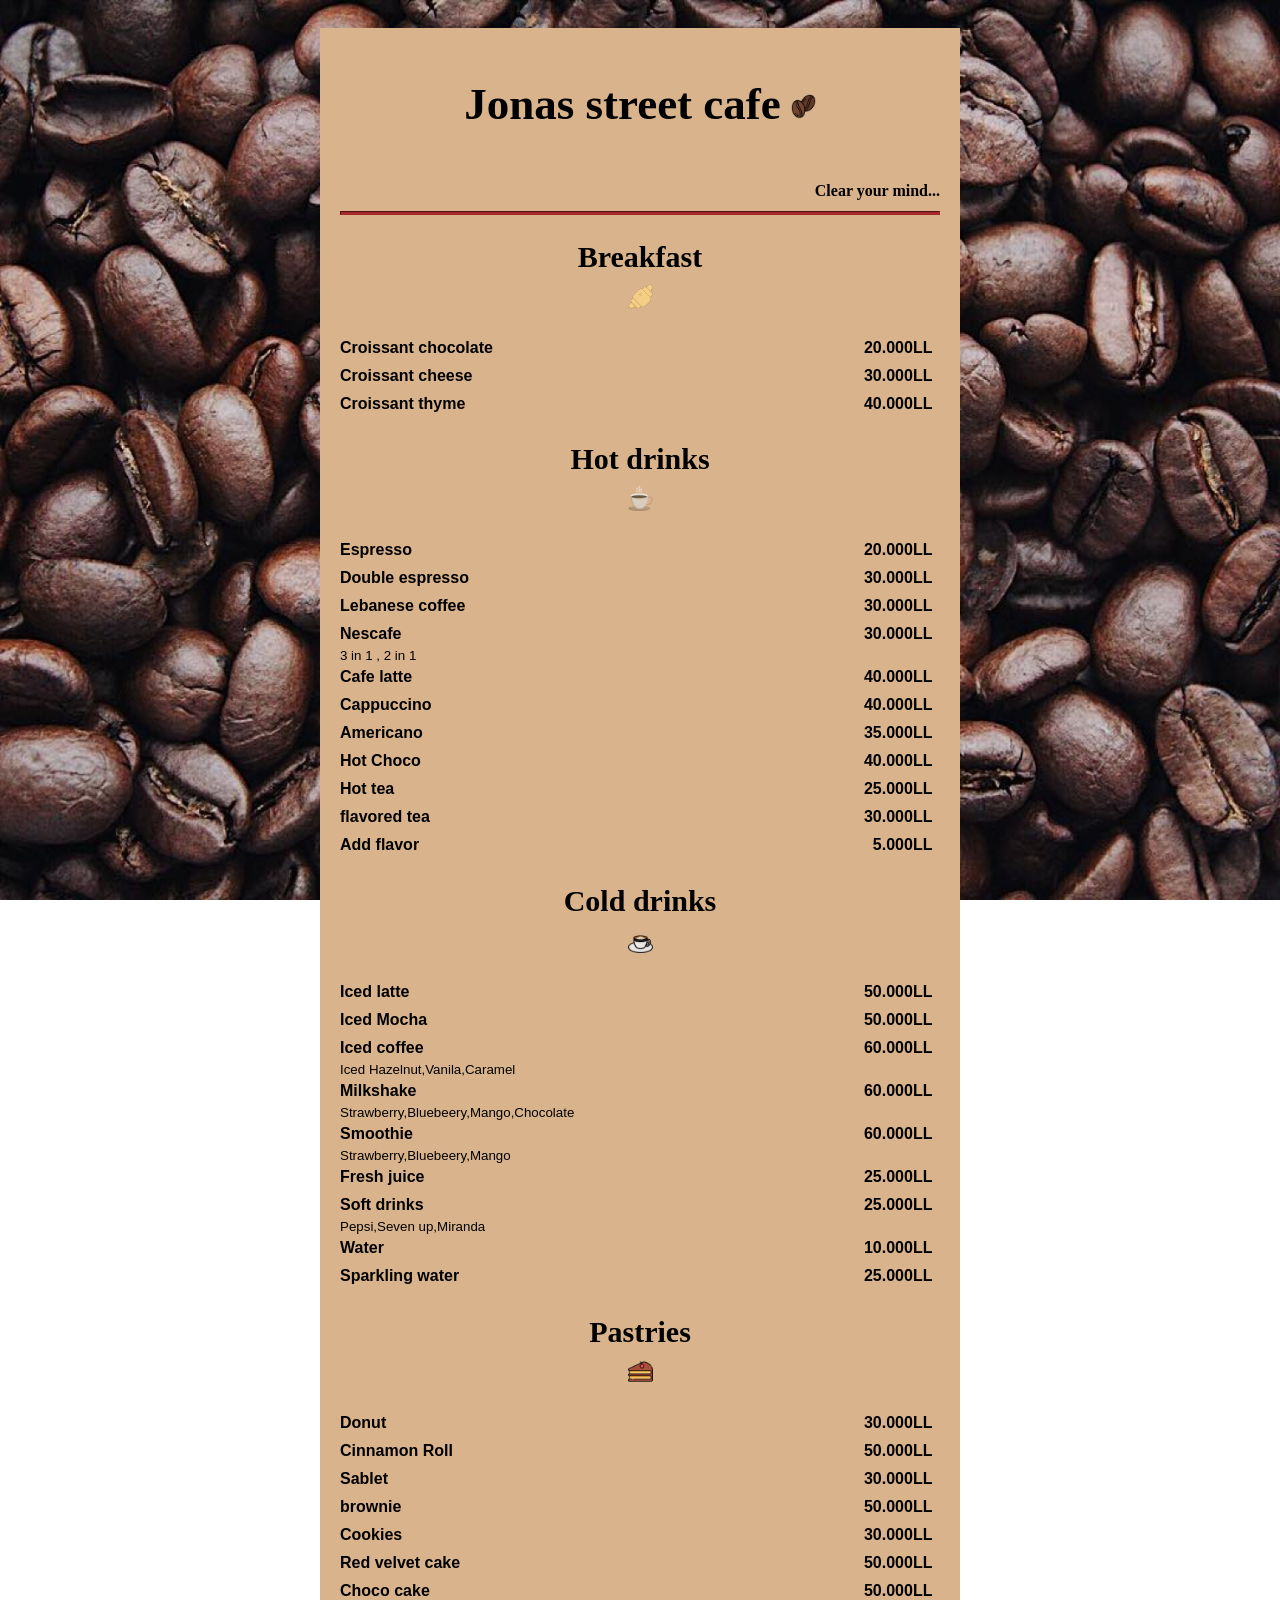
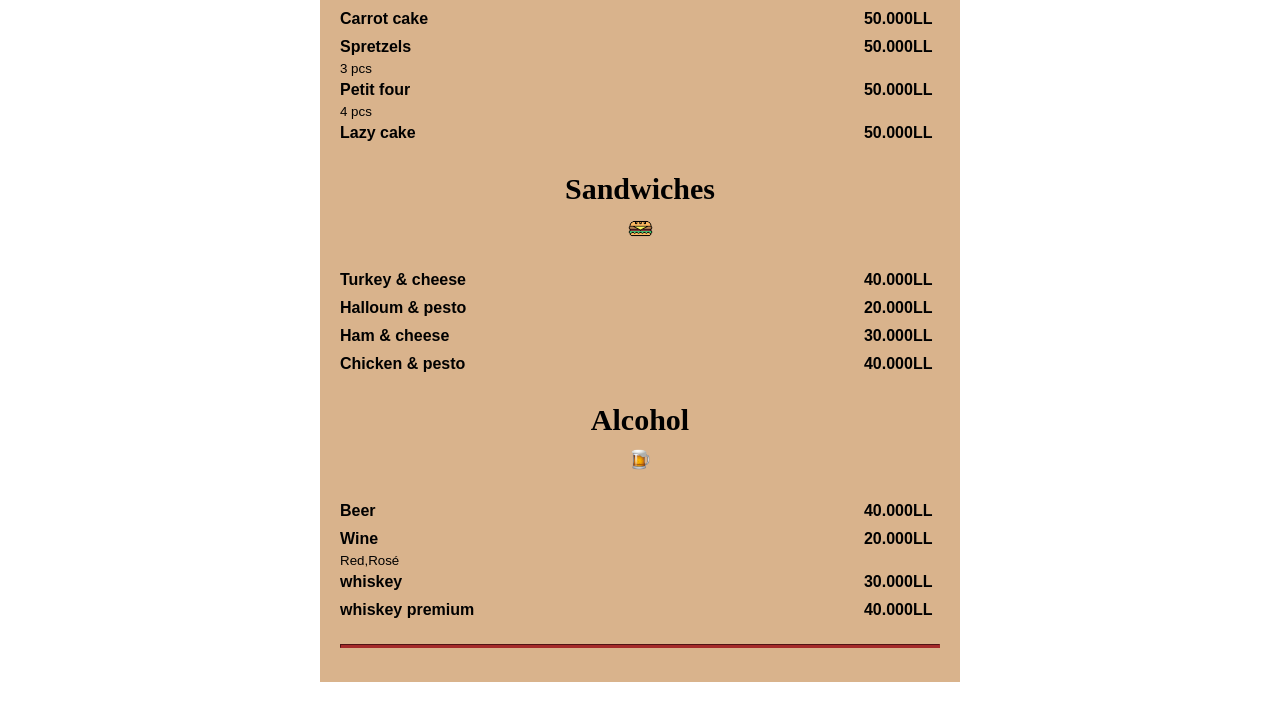
<file: index.html>
<!DOCTYPE html>
<html lang="en">
  <head>
    <meta charset="UTF-8" />
    <meta http-equiv="X-UA-Compatible" content="IE=edge" />
    <meta name="viewport" content="width=device-width, initial-scale=1.0" />
    <title>Jona's menu</title>
    <link rel="stylesheet" type="text/css" href="style.css" />
  </head>
  <body>
    <div id="menu">
      <main>
        <div id="title">
          <h1>Jonas street cafe</h1>
          <img src="coffee-beans.png" alt="A pair of coffee beans." />
        </div>
        <h4 style="font-family: italic; text-align:right;   ">Clear your mind...</h4>
        <p id="established"></p>
    
        <hr />
        <section class="item">
          <h2 >Breakfast</h2>
          <img class="icon" src="icons8-croissant-80.png" alt="A cup of coffee." />
          <div>
            <b>
            <p class="flavor">Croissant chocolate</p>
            <p class="price">20.000LL</p>
          </div>
          <div>
            <p class="flavor">Croissant cheese</p>
            <p class="price">30.000LL</p>
          </div>
          <div>
            <p class="flavor">Croissant thyme</p>
            <p class="price">40.000LL</p>
          </div>
  
          <h2>Hot drinks</h2>
          <img class="icon" src="coffee.png" alt="A cup of coffee." />
          <div>
            <b>
            <p class="flavor">Espresso</p>
            <p class="price">20.000LL</p>
          </div>
          <div>
            <p class="flavor">Double espresso</p>
            <p class="price">30.000LL</p>
          </div>
          <div>
            <p class="flavor">Lebanese coffee</p>
            <p class="price">30.000LL</p>
          </div>
          <div>
            <p class="flavor">Nescafe</p>
            <p class="price">30.000LL</p>
            <span class="extras">3 in 1 , 2 in 1</span>
          </div>
          <div>
            <p class="flavor">Cafe latte</p>
            <p class="price">40.000LL</p>
          </div>
          <div>
            <p class="flavor"> Cappuccino</p>
            <p class="price">40.000LL</p>
          </div>
          <div>
            <p class="flavor">Americano</p>
            <p class="price">35.000LL</p>
          </div>
          <div>
            <p class="flavor">Hot Choco</p>
            <p class="price">40.000LL</p>
          </div>
          <div>
            <p class="flavor">Hot tea</p>
            <p class="price">25.000LL</p>
          </div>
          <div>
            <p class="flavor">flavored tea</p>
            <p class="price">30.000LL</p>
          </div>
          <div>
            <p class="flavor">Add flavor</p>
           <p class="price">5.000LL</p>
     
         
           </div>
          
          
      
        </section>
        <!-- cold drinks!!!!!!!!!! -->
        <section class="item">
          <h2>Cold drinks</h2>
          <img class="icon" src="cappuccino.png" alt="A cup of cappuccino." />
          <div>
            <b>
            <p class="flavor">Iced latte</p>
            <p class="price">50.000LL</p>
          </div>
          <!-- <div>
            <p class="flavor">Iced Cappuchino</p>
            <p class="price">2.75</p>
          </div> -->
          <div>
            <p class="flavor">Iced Mocha</p>
            <p class="price">50.000LL</p>
          </div>
           <div>
            <p class="flavor">Iced coffee</p>
            <p class="price">60.000LL</p>
            <span class="extras">Iced Hazelnut,Vanila,Caramel</span>
         
      
         </div>
          <div>
            <p class="flavor"> Milkshake</p>
            <p class="price">60.000LL</p>
            <span class="extras">Strawberry,Bluebeery,Mango,Chocolate</span>
          </div>
           <div>
            <p class="flavor">Smoothie</p>
            <p class="price">60.000LL</p>
            <span class="extras">Strawberry,Bluebeery,Mango</span>
          </div>
          <div>
            <p class="flavor">Fresh juice</p>
            <p class="price">25.000LL</p>
          </div>
          <div>
            <p class="flavor">Soft drinks</p>
            <p class="price">25.000LL</p>
            <span class="extras">Pepsi,Seven up,Miranda</span>
          </div>
          <div>
            <p class="flavor">Water</p>
            <p class="price">10.000LL</p>
   
          </div>
          <div>
            <p class="flavor">Sparkling water</p>
            <p class="price">25.000LL</p>
    
          </div>
          <!--<div>
            <p class="flavor">Strawberry Milkshake</p>
            <p class="price">60.000LL</p>
          </div>
          <div>
            <p class="flavor">Choco Milkshake</p>
            <p class="price">60.000LL</p>
          </div>
          <div>
            <p class="flavor">Coconut Milkshake</p>
            <p class="price">60.000LL</p>
          </div>
          <div>
            <p class="flavor">Banana Smoothie</p>
            <p class="price">60.000LL</p>
          </div>
          <div>
            <p class="flavor">Mango Smoothie</p>
            <p class="price">60.000LL</p>
          </div>
          <div>
            <p class="flavor">Bluberry Smoothie</p>
            <p class="price">60.000LL</p>
          </div> -->
      
        </section>
        
        <section class="item">     
          <h2 >Pastries</h2>
          <img class="icon" src="cake.png" alt="A piece of cake." />
          <div>
            <p class="dessert">Donut</p>
            <p class="price">30.000LL</p>
          </div>
          <div>
            <p class="dessert">Cinnamon Roll</p>
            <p class="price">50.000LL</p>
          </div>
          <div>
            <p class="dessert">Sablet</p>
            <p class="price">30.000LL</p>
          </div>
          <div>
            <p class="dessert">brownie</p>
            <p class="price">50.000LL</p>
          </b>
          </div>
          <div>
            <p class="dessert">Cookies</p>
            <p class="price">30.000LL</p>
          </div>
          <div>
            <p class="dessert">Red velvet cake</p>
            <p class="price">50.000LL</p>
          </div>
          <div>
            <p class="dessert">Choco cake</p>
            <p class="price">50.000LL</p>
          </div>
          <div>
            <p class="dessert">Carrot cake</p>
            <p class="price">50.000LL</p>
          
          </div>
          <div>
            <p class="dessert">Spretzels</p>
            <p class="price">50.000LL</p>
            <span class="extras">3 pcs</span>
          
          </div>
          <div>
            <p class="dessert">Petit four</p>
            <p class="price">50.000LL</p>
            <span class="extras">4 pcs</span>
            
          
          </div>
          <div>
            <p class="dessert">Lazy cake</p>
            <p class="price">50.000LL</p>
          </b>
          </div>



          <h2 >Sandwiches</h2>
          <img class="icon"  src="icons8-sandwich-nawicon-outline-color-96.png" alt="Sandwiche" />
         
          <div>
            <b>
              <div>
                <p class="flavor"> Turkey & cheese </p>
                <p class="price">40.000LL</p>
              </div>
            <p class="flavor">Halloum & pesto </p>
            <p class="price">20.000LL</p>
  
          </div>
          <div>
            <p class="flavor">Ham & cheese</p>
            <p class="price">30.000LL</p>
          </div>
          <div>
            <p class="flavor">Chicken & pesto</p>
            <p class="price">40.000LL</p>
          </div>




          <h2 >Alcohol</h2>
          <img class="icon"  src="icons8-beer-mug-96.png" alt="🥃" />
         
          <div>
            <b>
              <div>
                <p class="flavor"> Beer </p>
                <p class="price">40.000LL</p>
              </div>
            <p class="flavor">Wine </p>
            <p class="price">20.000LL</p>
            <span class="extras">Red,Rosé</span>
          </div>
          <div>
            <p class="flavor">whiskey</p>
            <p class="price">30.000LL</p>
          </div>
          <div>
            <p class="flavor">whiskey premium</p>
            <p class="price">40.000LL</p>
          </div>
       

          <!-- <div>
            <p class="flavor">Hot tea</p>
            <p class="price">25.000LL</p>
          </div>
          <div>
            <p class="flavor">flavored tea</p>
            <p class="price">30.000LL</p>
          </div> -->
   
        </section>
      </main>
      <hr id="bottom-line" />
      <footer>
        <p><a></a></p>
        <p> </p>
      </footer>
    </div>
  </body>
</html>
</file>
<file: style.css>
body {
  background-image: url(coffeebeans.jpg);
  background-size: 100% 100%;
  background-repeat: no-repeat;
  background-attachment: fixed;
  font-family: sans-serif;
  padding: 20px;
}
#menu {
  background-color: rgb(217, 179, 140);
  width: 80%;
  margin: 0 auto;
  max-width: 600px;
  padding: 20px;
}
hr {
  height: 2px;
  background-color: brown;
  border-color: brown;
}
h1,
h2 {
  text-align: center;
  font-family: Impact, serif;
}
h1 {
  font-size: 45px;
}
h2 {
  font-size: 30px;
}
img {
  width: 25px;
  height: 25px;
}
#established {
  text-align: center;
  font-style: italic;
  margin-top: -10px;
}
#title {
  display: flex;
  justify-content: center;
  align-items: baseline;
  gap: 10px;
}
.icon {
  display: block;
  margin: 0 auto;
  margin-top: -15px;
  margin-bottom: 25px;

}
.item p {
  display: inline-block;
  margin-top: 5px;
  margin-bottom: 5px;

}
.flavor,
.dessert {
  text-align: left;
  width: 74%;
  font-family:'Gill Sans', 'Gill Sans MT', Calibri, 'Trebuchet MS', sans-serif;
}
.price {
  text-align: right;
  width: 24%;
  line-break: normal;
  
}
.division{
  text-align: right;
  width:24%   ;
 line-break: normal;
}
.extras{
  display: block;
font-size:smaller;
font-weight: 50;
font-family:'Gill Sans', 'Gill Sans MT', Calibri, 'Trebuchet MS', sans-serif
}

#bottom-line {
  margin-top: 20px;
}
footer p {
  text-align: center;
  font-size: 14px;
}
a {
  color: black;
}
@media only screen and (max-width: 600px) {
  #menu {
    width: 70%;
    height: 75%;
    padding-top: 5px;
    padding-bottom: 8px;
  }
  body {
    font-size: 0.8em;
    background-size: cover;
    padding: 10px;
  }
  h1 {
    font-size: 2em;
  }
  h2 {
    font-size: 1.2em;
  }
  .item p {
    margin-top: 2px;
  }
  .icon {
    width: 15px;
    height: 15px;
  }
  footer p {
    font-size: 0.6em;
  }
}
</file>
